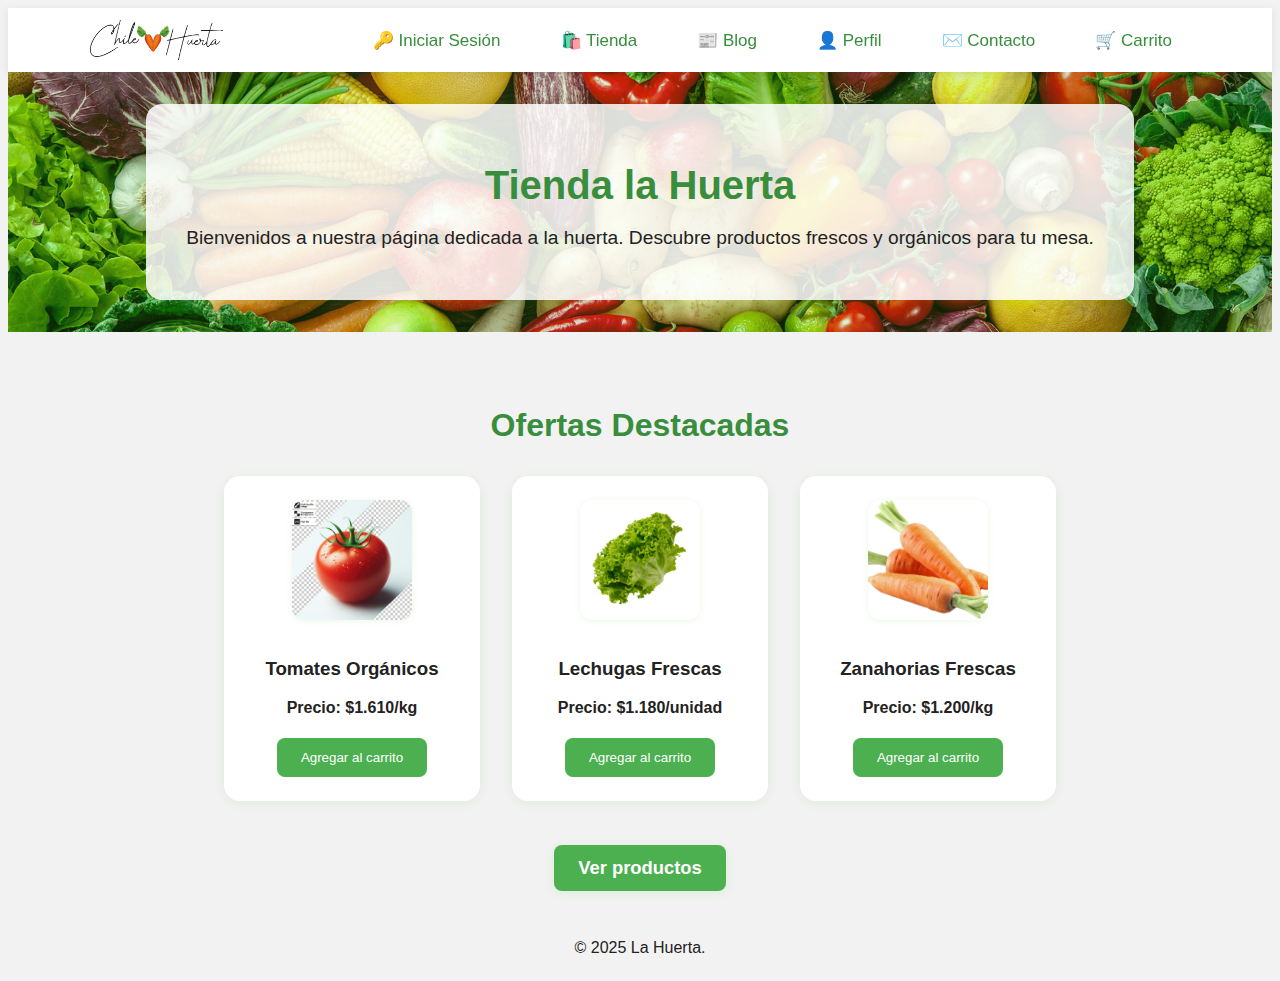
<file: index.html>
<!DOCTYPE html>
<html lang="en">
    <head>
        <meta charset="UTF-8">
        <meta name="viewport" content="width=device-width, initial-scale=1.0">
        <title>Pagina Huerta</title>
        <link rel="stylesheet" href="styles.css">
        <script src="funciones.js" defer></script>            
        
    </head>

    <body>
        <!-- Encabezado fijo y moderno -->
        <header class="main-header">
            <div class="header-content">
                <img src="img/logo.png" alt="Logo Huerta" class="header-logo">
                <nav class="header-nav">
                    <a href="inicioSesion.html" class="nav-link">🔑 Iniciar Sesión </a>
                    <a href="inicioSesion.html" class="nav-link">🛍️ Tienda</a>
                    <a href="inicioSesion.html" class="nav-link">📰 Blog</a>
                    <a href="inicioSesion.html" class="nav-link">👤 Perfil</a>
                    <a href="inicioSesion.html" class="nav-link">✉️ Contacto</a>
                    <a href="inicioSesion.html" class="nav-link">🛒 Carrito</a>
                </nav>
            </div>
        </header>
        <!-- Banner con imagen de fondo y texto de bienvenida -->
        <section class="banner">
            <div class="banner-content">
                <h1>Tienda la Huerta</h1>
                <p>Bienvenidos a nuestra página dedicada a la huerta. Descubre productos frescos y orgánicos para tu mesa.</p>
            </div>
        </section>

        <!-- Productos destacados -->
        <section class="destacados">
            <h2 class="destacados-titulo">Ofertas Destacadas</h2>
            <div class="productos-grid">
                <div class="producto-card">
                    <img src="img/tomateEdit.jpg" alt="Tomate" class="producto-img">
                    <h3>Tomates Orgánicos</h3>
                    <h4 class="precio" id="precio-frutas">Precio: $1.610/kg </h4>
                    <button class="btn" onclick="window.location.href='inicioSesion.html'">Agregar al carrito</button>
                </div>
                <div class="producto-card">
                    <img src="img/lechuga.jpg" alt="Lechuga" class="producto-img">
                    <h3>Lechugas Frescas</h3>
                    <h4 class="precio" id="precio-frutas">Precio: $1.180/unidad</h4>
                    <button class="btn" onclick="window.location.href='inicioSesion.html'">Agregar al carrito</button>
                </div>
                <div class="producto-card">
                    <img src="VerdurasImg/Zanahoria.png" alt="Zanahorias Frescas" class="producto-img">
                    <h3>Zanahorias Frescas</h3>
                    <h4 class="precio" id="precio-frutas">Precio: $1.200/kg</h4>
                    <button class="btn" onclick="window.location.href='inicioSesion.html'">Agregar al carrito</button>
                </div>
            </div>
        </section>
        <div style="display:flex; justify-content:center; margin:32px 0;">
            <a href="inicioSesion.html" class="btn btn-ver-productos">Ver productos</a>
        </div>
    </body>

    <footer>
        <p>&copy; 2025 La Huerta.</p>
    </footer>
</html>
</file>
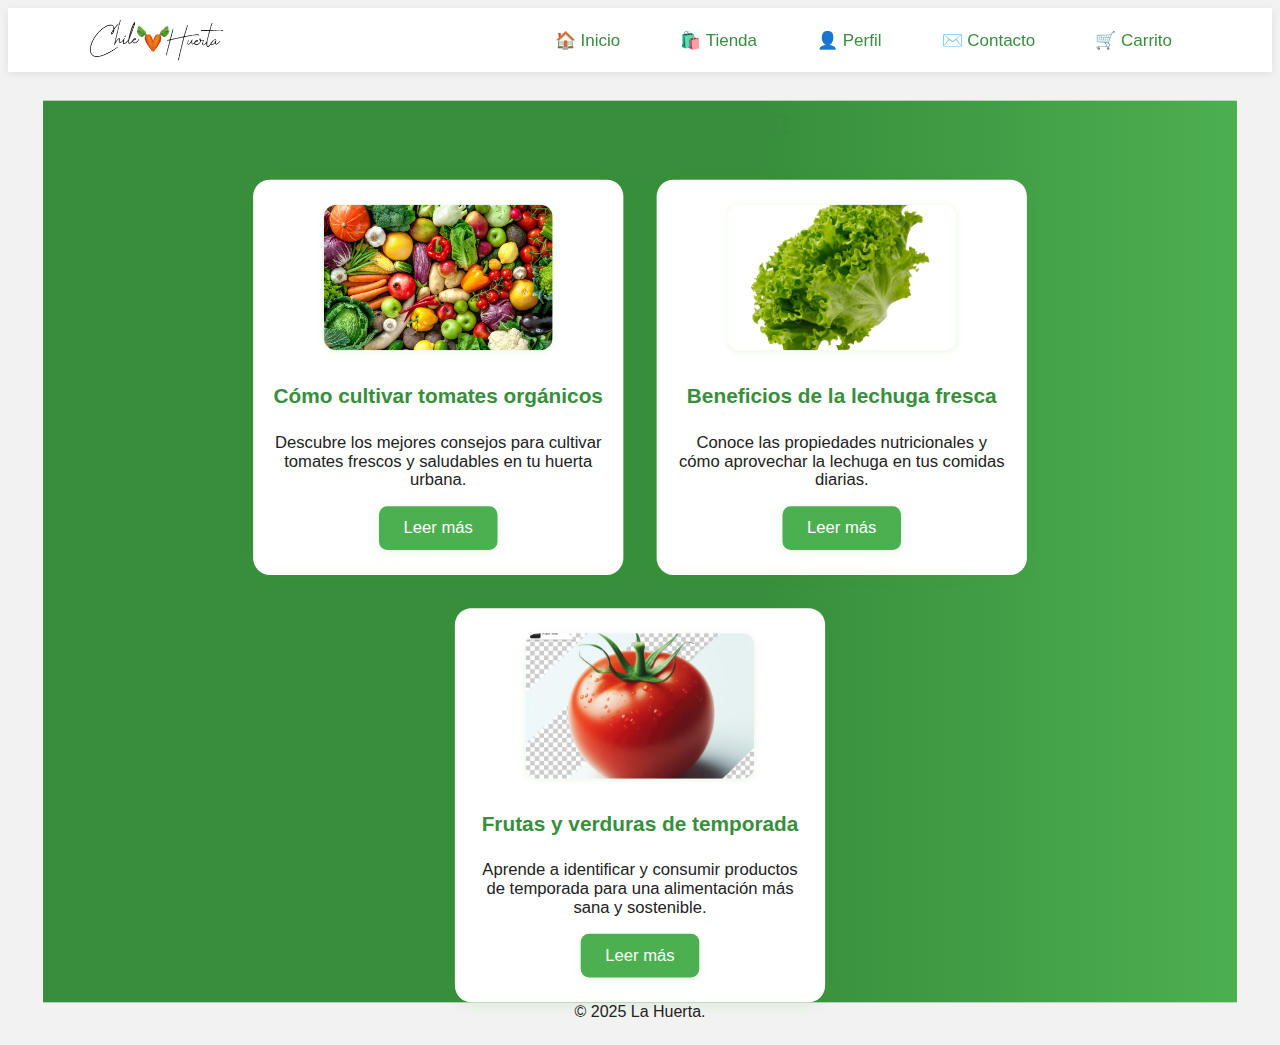
<file: blog.html>
<!DOCTYPE html>
<html lang="es">
<head>
    <meta charset="UTF-8">
    <meta name="viewport" content="width=device-width, initial-scale=1.0">
    <title>Blog - La Huerta</title>
    <link rel="stylesheet" href="styles.css">
</head>
<body>
    <header class="main-header">
        <div class="header-content">
            <img src="img/logo.png" alt="Logo Huerta" class="header-logo">
            <nav class="header-nav">
                <a href="index.html" class="nav-link">🏠 Inicio</a>
                <a href="tienda.html" class="nav-link">🛍️ Tienda</a>
                <a href="perfil.html" class="nav-link">👤 Perfil</a>
                <a href="contacto.html" class="nav-link">✉️ Contacto</a>
                <a href="carrito.html" class="nav-link">🛒 Carrito</a>
            </nav>
        </div>
    </header>
    <main>
        <section class="blog-section">
            <h1 class="blog-titulo">Blog de la Huerta</h1>
            <div class="blog-grid">
                <div class="blog-card">
                    <img src="img/frutas-y-verduras.jpg" alt="Entrada 1" class="blog-img">
                    <h2 class="blog-card-titulo">Cómo cultivar tomates orgánicos</h2>
                    <p class="blog-card-resumen">Descubre los mejores consejos para cultivar tomates frescos y saludables en tu huerta urbana.</p>
                    <a href="#" class="btn btn-blog">Leer más</a>
                </div>
                <div class="blog-card">
                    <img src="img/lechuga.jpg" alt="Entrada 2" class="blog-img">
                    <h2 class="blog-card-titulo">Beneficios de la lechuga fresca</h2>
                    <p class="blog-card-resumen">Conoce las propiedades nutricionales y cómo aprovechar la lechuga en tus comidas diarias.</p>
                    <a href="#" class="btn btn-blog">Leer más</a>
                </div>
                <div class="blog-card">
                    <img src="img/tomateEdit.jpg" alt="Entrada 3" class="blog-img">
                    <h2 class="blog-card-titulo">Frutas y verduras de temporada</h2>
                    <p class="blog-card-resumen">Aprende a identificar y consumir productos de temporada para una alimentación más sana y sostenible.</p>
                    <a href="#" class="btn btn-blog">Leer más</a>
                </div>
            </div>
        </section>
    </main>
    <footer>
        <p>&copy; 2025 La Huerta.</p>
    </footer>
</body>
</html>
</file>
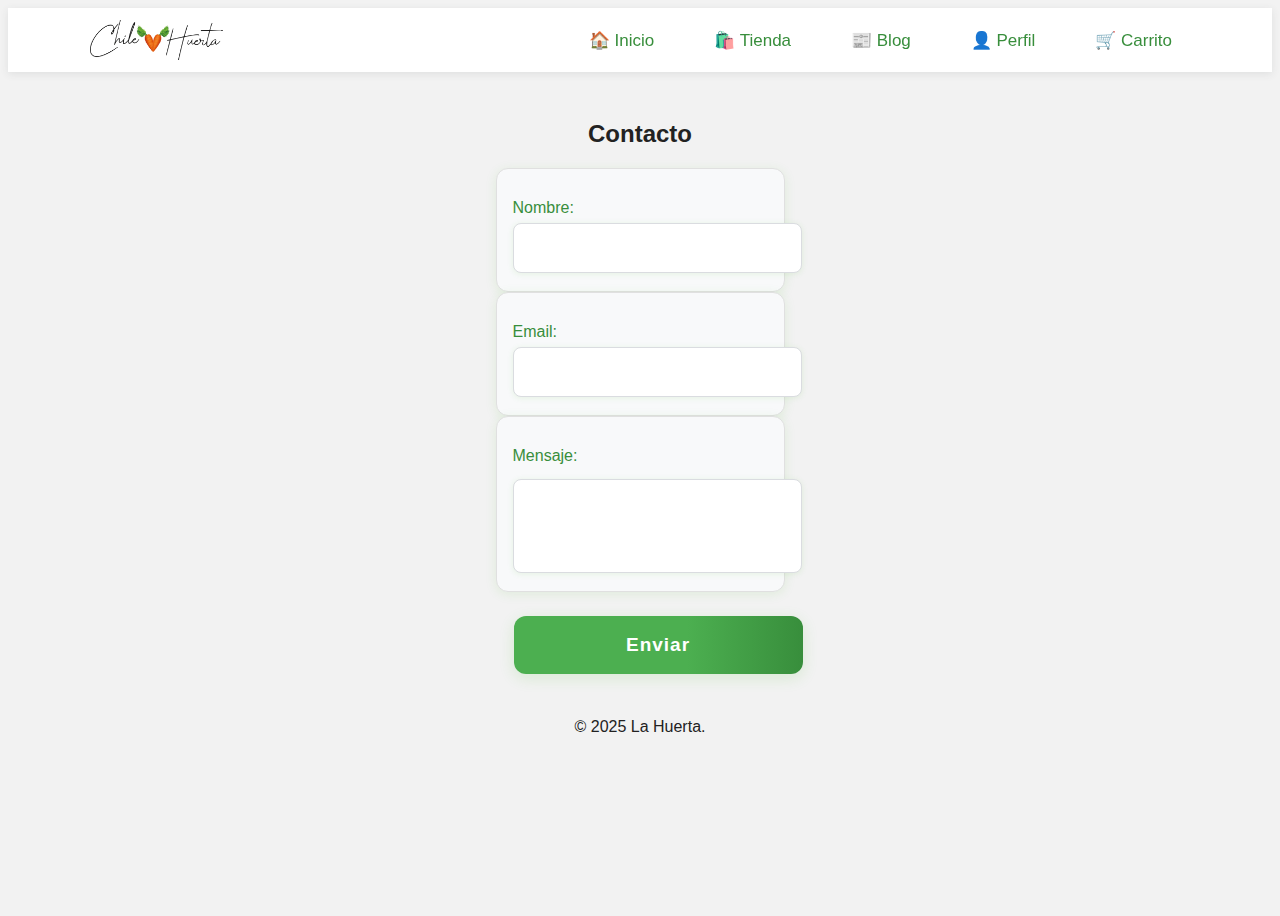
<file: contacto.html>
<!DOCTYPE html>
<html lang="en">
<head>
    <meta charset="UTF-8">
    <meta name="viewport" content="width=device-width, initial-scale=1.0">
    <title>Contacto - La Huerta</title>
    <link rel="stylesheet" href="styles.css">
    <script src="funciones.js" defer></script>
</head>
<body>
    <!-- Encabezado fijo y moderno -->
    <header class="main-header">
        <div class="header-content">
            <img src="img/logo.png" alt="Logo Huerta" class="header-logo">
            <nav class="header-nav">
                <a href="index2.html" class="nav-link">🏠 Inicio</a>
                <a href="tienda.html" class="nav-link">🛍️ Tienda</a>
                <a href="blog.html" class="nav-link">📰 Blog</a>
                <a href="perfil.html" class="nav-link">👤 Perfil</a>
                <a href="carrito.html" class="nav-link">🛒 Carrito</a>
            </nav>
        </div>
    </header>
    </div>
    <div class="contacto-container">
        <h2>Contacto</h2>
        <form id="contacto-form">
            <div class="input-group">
                <label for="nombre">Nombre:</label>
                <input type="text" id="nombre" name="nombre" required>
            </div>
            <div class="input-group">
                <label for="email">Email:</label>
                <input type="email" id="email" name="email" required>
            </div>
            <div class="input-group">
                <label for="mensaje">Mensaje:</label>
                <textarea id="mensaje" name="mensaje" rows="4" required></textarea>
            </div>
            <button type="submit" class="submit-btn">Enviar</button>
        </form>
    </div>
</body>
<footer>
    <div class="footer-container" id="footer">
        <p>&copy; 2025 La Huerta.</p>
    </div>
</footer>
</html>
</file>
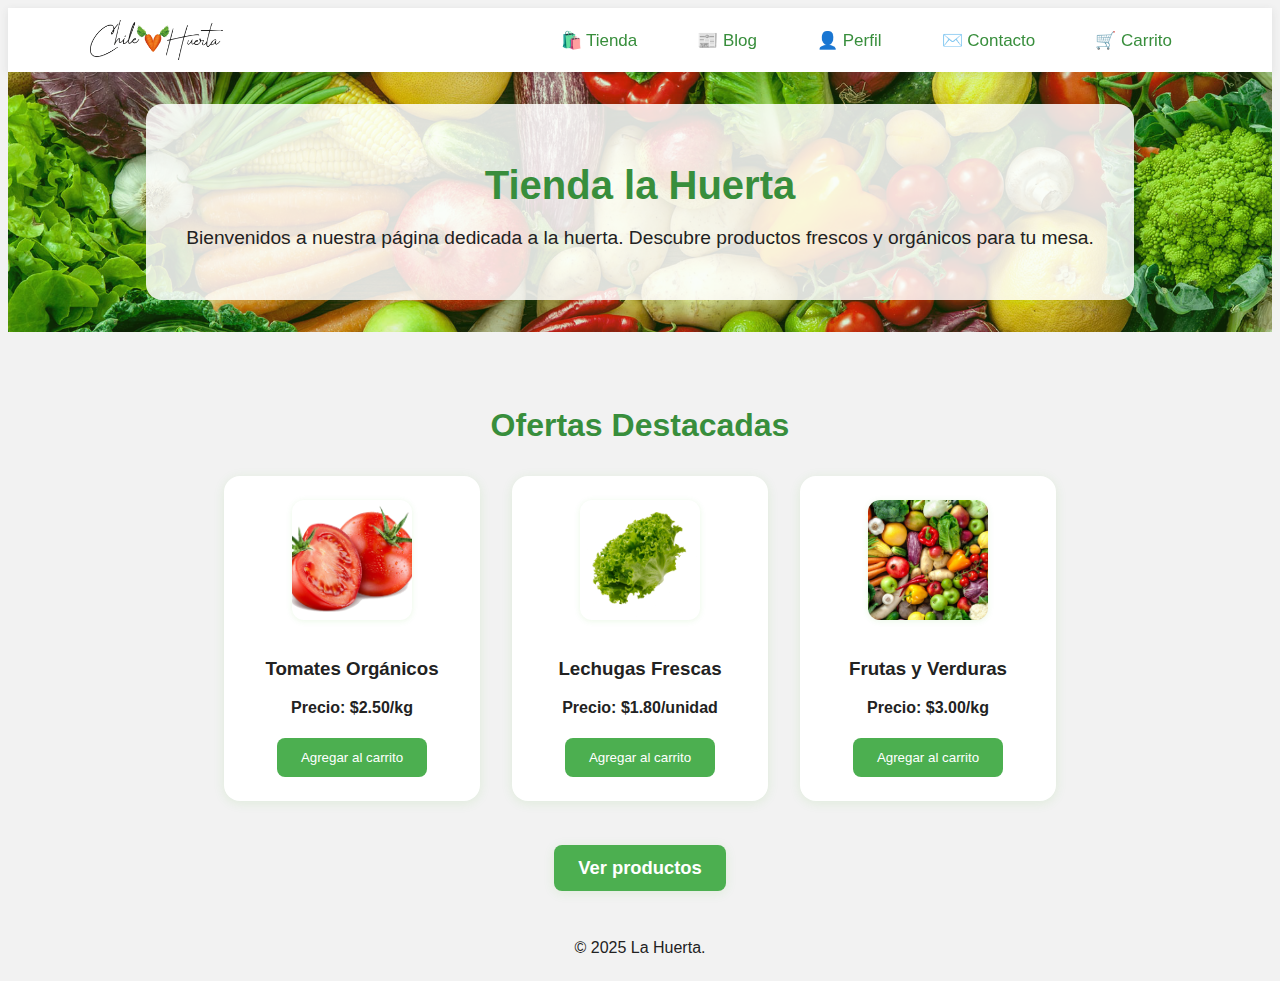
<file: index2.html>
<!DOCTYPE html>
<html lang="en">
    <head>
        <meta charset="UTF-8">
        <meta name="viewport" content="width=device-width, initial-scale=1.0">
        <title>Pagina Huerta</title>
        <link rel="stylesheet" href="styles.css">
        <script src="funciones.js" defer></script>
    </head>

    <body>
        <!-- Encabezado fijo y moderno -->
        <header class="main-header">
            <div class="header-content">
                <img src="img/logo.png" alt="Logo Huerta" class="header-logo">
                <nav class="header-nav">
                    <a href="tienda.html" class="nav-link">🛍️ Tienda</a>
                    <a href="blog.html" class="nav-link">📰 Blog</a>
                    <a href="perfil.html" class="nav-link">👤 Perfil</a>
                    <a href="contacto.html" class="nav-link">✉️ Contacto</a>
                    <a href="carrito.html" class="nav-link">🛒 Carrito</a>
                </nav>
            </div>
        </header>
        <!-- Banner con imagen de fondo y texto de bienvenida -->
        <section class="banner">
            <div class="banner-content">
                <h1>Tienda la Huerta</h1>
                <p>Bienvenidos a nuestra página dedicada a la huerta. Descubre productos frescos y orgánicos para tu mesa.</p>
            </div>
        </section>

        <!-- Productos destacados -->
        <section class="destacados">
            <h2 class="destacados-titulo">Ofertas Destacadas</h2>
            <div class="productos-grid">
                <div class="producto-card">
                    <img src="VerdurasImg/tomate.png" alt="Tomate" class="producto-img">
                    <h3>Tomates Orgánicos</h3>
                    <h4 class="precio" id="precio-frutas">Precio: $2.50/kg </h4>
                    <button class="btn">Agregar al carrito</button>
                </div>
                <div class="producto-card">
                    <img src="img/lechuga.jpg" alt="Lechuga" class="producto-img">
                    <h3>Lechugas Frescas</h3>
                    <h4 class="precio" id="precio-frutas">Precio: $1.80/unidad</h4>
                    <button class="btn">Agregar al carrito</button>
                </div>
                <div class="producto-card">
                    <img src="img/frutas-y-verduras.jpg" alt="Frutas y Verduras" class="producto-img">
                    <h3>Frutas y Verduras</h3>
                    <h4 class="precio" id="precio-frutas">Precio: $3.00/kg</h4>
                    <button class="btn">Agregar al carrito</button>
                </div>
            </div>
        </section>
        <div style="display:flex; justify-content:center; margin:32px 0;">
            <a href="tienda.html" class="btn btn-ver-productos">Ver productos</a>
        </div>
    </body>

    <footer>
        <p>&copy; 2025 La Huerta.</p>
    </footer>
</html>
</file>
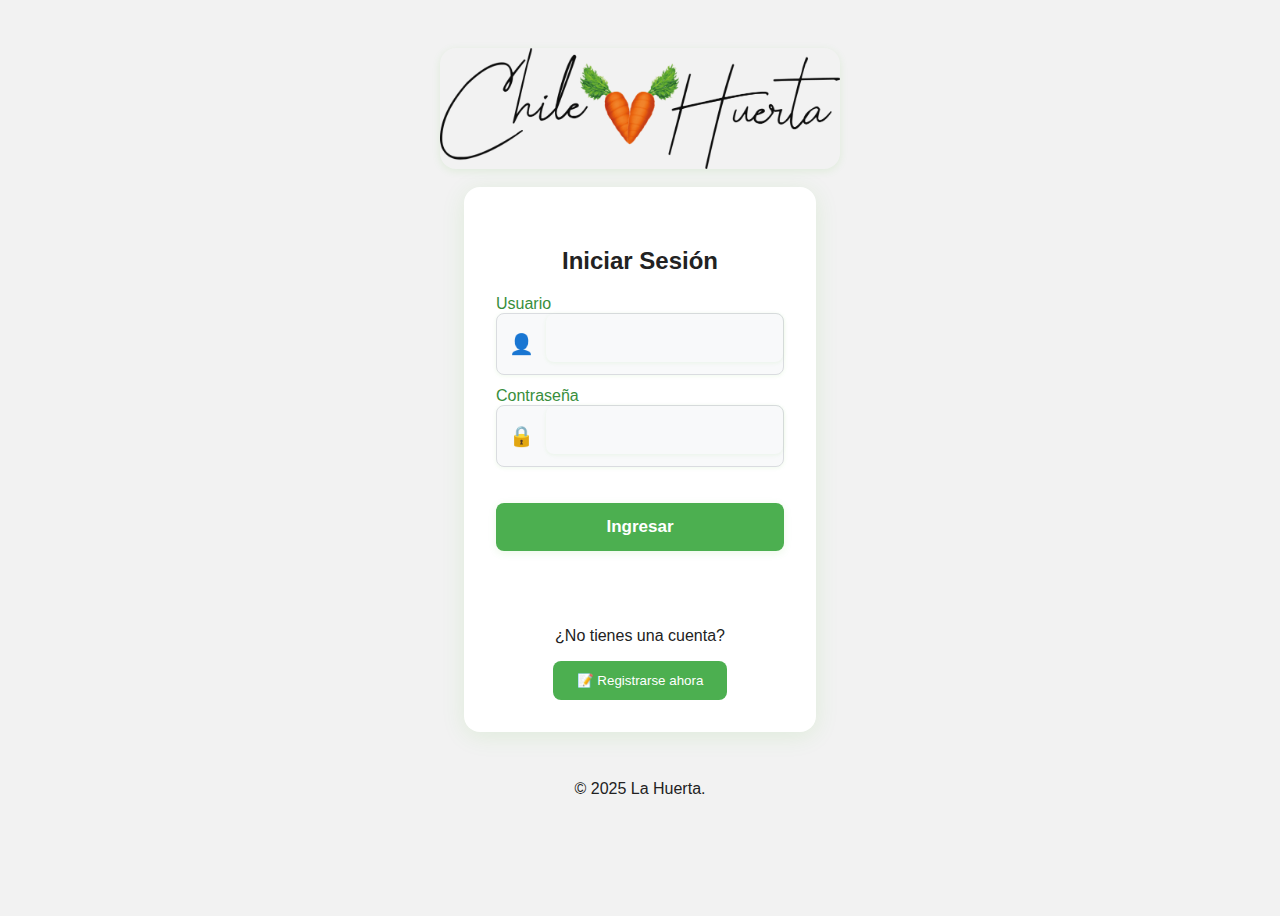
<file: inicioSesion.html>
<!DOCTYPE html>
<html lang="en">
<head>
    <meta charset="UTF-8">
    <meta name="viewport" content="width=device-width, initial-scale=1.0">
    <title>Inicio de Sesión</title>
    <link rel="stylesheet" href="styles.css">
    <script src="funciones.js" defer></script>
    <!-- Google Sign-In Script -->
    <script src="https://accounts.google.com/gsi/client" async defer></script>
</head>
<body>
    <img src="img/logo.png" alt="Logo Huerta" id="logo-huerta">
    <div id="iniciosesion">
        <form autocomplete="off" onsubmit="event.preventDefault(); iniciarSesion();">
            <h2 style="text-align:center;">Iniciar Sesión</h2>
            <!-- Campo para el usuario con icono -->
            <div class="campo campo-icono">
                <label for="usuario">Usuario</label>
                <div class="input-icono">
                    <span class="icono">&#128100;</span>
                    <input type="text" id="usuario" name="usuario">
                    <div><p id="errorUsuario" style="color: red"></p></div>
                </div>
            </div>
            <!-- Campo para la contraseña con icono -->
            <div class="campo campo-icono">
                <label for="contrasena">Contraseña</label>
                <div class="input-icono">
                    <span class="icono">&#128274;</span>
                    <input type="password" id="contrasena" name="contrasena">
                    <div><p id="errorContrasena" style="color: red"></p></div> 
                </div>
            </div>
            <button type="submit" id="btn-iniciarsesion">Ingresar</button>
            <div><p id="errorGeneral" style="color: red"></p></div>
            <p id="mensaje"></p>
        </form>
        <!-- Botón de Google Sign-In fuera del formulario -->
        <div id="googleButton" style="margin-top:12px;"></div>
        <p style="margin-top:16px;">¿No tienes una cuenta?</p>
        <button type="button" onclick="window.location.href='registro.html'">📝 Registrarse ahora</button>
    </div>
</body>
<footer>
    <div class="footer-container" id="footer">
        <p>&copy; 2025 La Huerta.</p>
    </div>
</footer>
</html>
</file>
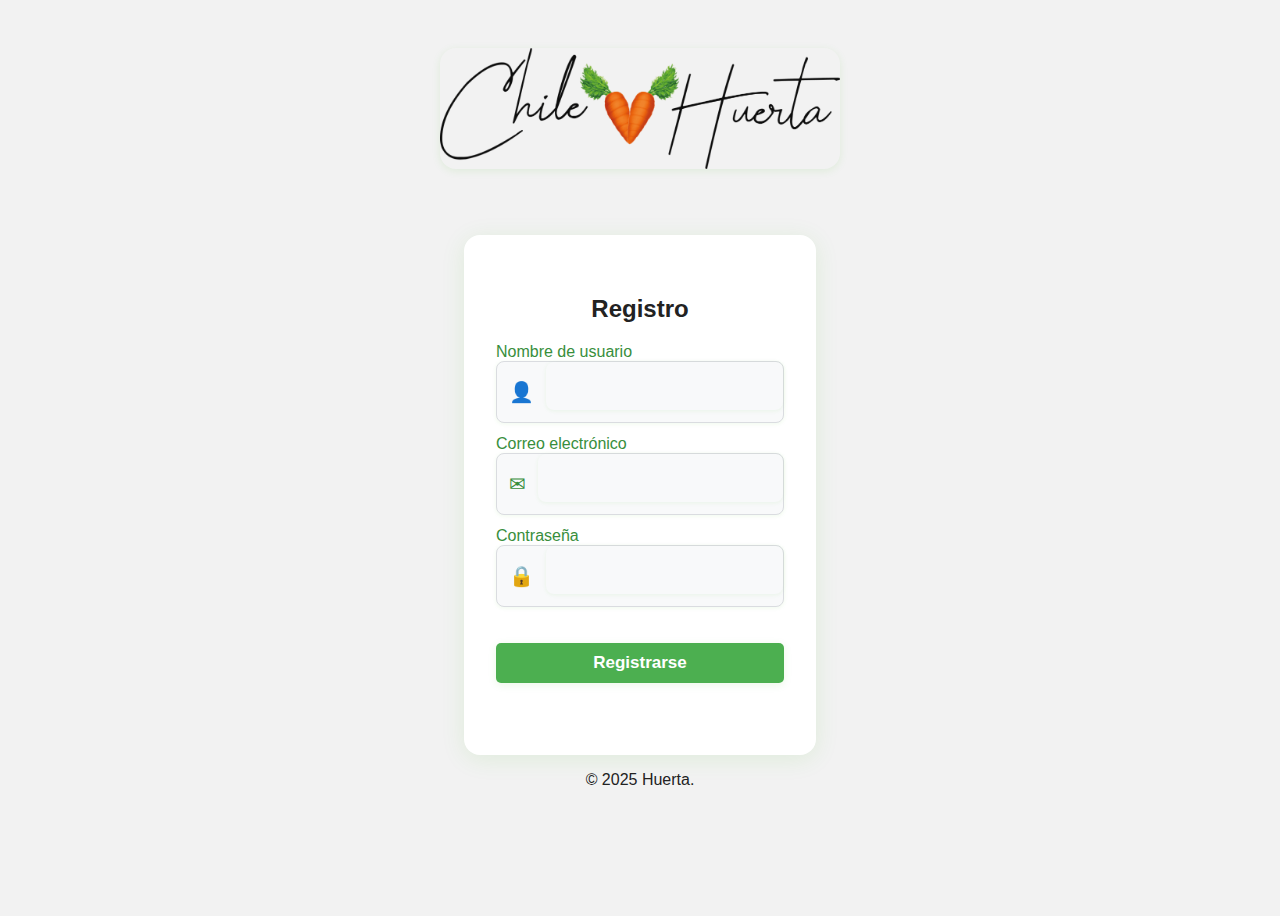
<file: registro.html>
<!DOCTYPE html>
<html lang="en">
<head>
    <meta charset="UTF-8">
    <meta name="viewport" content="width=device-width, initial-scale=1.0">
    <title>Registro</title>
    <link rel="stylesheet" href="styles.css">
    <script src="funciones.js" defer></script>
</head>
<body>
    <img src="img/logo.png" alt="Logo Huerta" id="logo-huerta">
    <div id="registro">
        <!-- Formulario de registro de usuario -->
        <form autocomplete="off" onsubmit="event.preventDefault(); registrarUsuario();">
            <h2 style="text-align:center;">Registro</h2>
            <!-- Campo para el nombre de usuario con icono -->
            <div class="campo campo-icono">
                <label for="nuevo-usuario">Nombre de usuario</label>
                <div class="input-icono">
                    <span class="icono"><!-- icono usuario -->&#128100;</span>
                    <input type="text" id="nuevo-usuario" name="nuevo-usuario" required>
                </div>
            </div>
            <!-- Campo para el correo electrónico con icono -->
            <div class="campo campo-icono">
                <label for="nuevo-correo">Correo electrónico</label>
                <div class="input-icono">
                    <span class="icono"><!-- icono correo -->&#9993;</span>
                    <input type="email" id="nuevo-correo" name="nuevo-correo" required>
                </div>
            </div>
            <!-- Campo para la contraseña con icono -->
            <div class="campo campo-icono">
                <label for="nueva-contrasena">Contraseña</label>
                <div class="input-icono">
                    <span class="icono"><!-- icono clave -->&#128274;</span>
                    <input type="password" id="nueva-contrasena" name="nueva-contrasena" required>
                </div>
            </div>
            <!-- Botón para enviar el formulario -->
            <button type="submit" id="btn-registro">Registrarse</button>
            <!-- Mensaje de error o información -->
            <p id="mensaje"></p>
        </form>
        </div>

        <!-- Modal para el mensaje emergente de registro exitoso-->
        <div id="modal" class="modal">
                            <!-- Modal emergente para mostrar mensajes al usuario -->
                            <div class="modal-content">
                                <!-- Botón para cerrar el modal -->
                                <span id="cerrar-modal" class="close">&times;</span>
                                <!-- Mensaje que se muestra en el modal -->
                                <p id="modal-mensaje"></p>
                                <!-- Botón para ir a la página de inicio -->
                                <button id="modal-index-btn" class="btn" style="margin-top:20px;" on-click="window.location.href='inicioSesion.html'">Ir a iniciar sesion</button>
                            </div>
        </div>
        </form>
    </div>
</body>
    <!-- Pie de página con derechos de autor -->
    <footer>
        <p>&copy; 2025 Huerta.</p>
    </footer>
</file>
<file: styles.css>
/* Carrito de compras moderno */
.carrito-container {
    max-width: 700px;
    margin: 48px auto;
    background: #f8f8f8;
    border-radius: 16px;
    box-shadow: 0 2px 12px rgba(0,0,0,0.08);
    padding: 32px 24px;
}

#tabla-carrito {
    width: 100%;
    border-collapse: collapse;
    margin-bottom: 24px;
    background: #fff;
    border-radius: 12px;
    overflow: hidden;
}

#tabla-carrito th, #tabla-carrito td {
    padding: 12px 8px;
    text-align: center;
}

#tabla-carrito th {
    background: #3a7d3a;
    color: #fff;
    font-weight: 600;
    font-size: 1.1rem;
}

#tabla-carrito tr {
    border-bottom: 1px solid #e0e0e0;
}

#tabla-carrito tr:last-child {
    border-bottom: none;
}

#tabla-carrito td {
    font-size: 1rem;
}

#carrito-total {
    font-size: 1.3rem;
    font-weight: bold;
    text-align: right;
    color: #3a7d3a;
    margin-top: 12px;
}

#tabla-carrito button {
    background: #e74c3c;
    color: #fff;
    border: none;
    border-radius: 6px;
    padding: 6px 14px;
    cursor: pointer;
    transition: background 0.2s;
}

#tabla-carrito button:hover {
    background: #c0392b;
}
/* Estilos para la tienda en dos columnas */
.fila-dos-columnas {
    display: flex;
    justify-content: center;
    align-items: flex-start;
    gap: 48px;
    max-width: 1100px;
    margin: 48px auto 0 auto;
    padding: 0 24px;
}

.columna-tienda {
    flex: 1;
    background: #f8f8f8;
    border-radius: 16px;
    padding: 24px;
    box-shadow: 0 2px 8px rgba(0,0,0,0.06);
}

.titulo-fila {
    text-align: center;
    margin-bottom: 24px;
    font-size: 2rem;
    color: #3a7d3a;
}

.productos-fila {
    display: flex;
    flex-direction: column;
    gap: 20px;
}

.producto-card-tienda {
    text-align: center;
    background: #fff;
    border-radius: 12px;
    padding: 16px;
    box-shadow: 0 1px 4px rgba(0,0,0,0.04);
}

.producto-img-tienda {
    width: 120px;
    height: auto;
    border-radius: 10px;
}
/* Formulario de contacto centrado y elegante */
/* Formulario de contacto centrado y elegante */
.contacto-container {
    display: flex;
    flex-direction: column;
    align-items: center;
    justify-content: center;
    min-height: 70vh;
}
#contacto-form.form-lineal {
    background: #fff;
    border-radius: 16px;
    box-shadow: 0 8px 32px rgba(60,185,23,0.18);
    padding: 48px 48px 40px 48px;
    max-width: 1100px;
    width: 100%;
    display: flex;
    flex-direction: row;
    justify-content: center;
    align-items: center;
    border: 1.5px solid #e0e0e0;
    transition: box-shadow 0.3s, border 0.3s;
}
.form-lineal-campos {
    display: flex;
    flex-direction: row;
    gap: 32px;
    width: 100%;
    align-items: flex-end;
}
.input-group {
    display: flex;
    flex-direction: column;
    min-width: 220px;
    background: #f8f9fa;
    border-radius: 12px;
    box-shadow: 0 2px 12px rgba(60,185,23,0.10);
    padding: 18px 16px 10px 16px;
    border: 1.5px solid #e0e0e0;
    transition: box-shadow 0.3s, border 0.3s;
}
.input-group label {
    font-size: 16px;
    color: #388E3C;
    margin-bottom: 6px;
    font-weight: 500;
}
.input-group input,
.input-group textarea {
    width: 100%;
    padding: 14px 16px;
    border-radius: 8px;
    border: 1.5px solid #dadce0;
    font-size: 17px;
    background: #fff;
    margin-bottom: 8px;
    box-shadow: 0 1px 6px rgba(60,185,23,0.10);
    resize: none;
    transition: border 0.2s, box-shadow 0.2s;
}
.submit-btn {
    background: #4CAF50;
    border: 2px solid #388E3C;
    outline: none;
    background: #f8f9fa;
    box-shadow: 0 2px 12px rgba(60,185,23,0.18);
    color: #fff;
    border: none;
    background: linear-gradient(90deg, #4CAF50 60%, #388E3C 100%);
    color: #fff;
    border: none;
    border-radius: 12px;
    padding: 18px 38px;
    font-size: 19px;
    font-weight: 700;
    cursor: pointer;
    box-shadow: 0 4px 16px rgba(60,185,23,0.14);
    transition: background 0.3s, transform 0.2s;
    margin-left: 18px;
    align-self: flex-end;
    letter-spacing: 1px;
}
/* Blog visual moderno */
.blog-section {
    background: linear-gradient(90deg, #388E3C 60%, #4CAF50 100%);
    transform: translateY(-2px) scale(1.04);
    max-width: 1100px;
    margin: 48px auto 0 auto;
    padding: 0 24px;
}
.blog-titulo {
    text-align: center;
    font-size: 2.2rem;
    color: #388E3C;
    margin-bottom: 36px;
}
.blog-grid {
    display: flex;
    gap: 32px;
    flex-wrap: wrap;
    justify-content: center;
}
.blog-card {
    background: #fff;
    border-radius: 16px;
    box-shadow: 0 2px 12px rgba(60,185,23,0.10);
    padding: 24px 18px;
    text-align: center;
    width: 320px;
    transition: box-shadow 0.2s;
    display: flex;
    flex-direction: column;
    align-items: center;
}
.blog-card:hover {
    box-shadow: 0 4px 24px rgba(60,185,23,0.18);
}
.blog-img {
    width: 100%;
    max-width: 220px;
    height: 140px;
    object-fit: cover;
    margin-bottom: 16px;
    border-radius: 12px;
    box-shadow: 0 1px 6px rgba(60,185,23,0.10);
}
.blog-card-titulo {
    font-size: 1.25rem;
    color: #388E3C;
    margin-bottom: 8px;
}
.blog-card-resumen {
    font-size: 1rem;
    color: #222;
    margin-bottom: 16px;
}
.btn-blog {
    background: #4CAF50;
    color: #fff;
    border-radius: 8px;
    padding: 10px 22px;
    font-size: 1rem;
    font-weight: 500;
    text-decoration: none;
    box-shadow: 0 2px 8px rgba(60,185,23,0.10);
    transition: background 0.2s, transform 0.2s;
}
.btn-blog:hover {
    background: #388E3C;
    transform: translateY(-2px) scale(1.04);
}
.btn-ver-productos {
    font-size: 1.15rem;
    padding: 16px 38px;
    background: #388E3C;
    color: #fff;
    border-radius: 12px;
    font-weight: 600;
    box-shadow: 0 2px 12px rgba(60,185,23,0.10);
    transition: background 0.2s, transform 0.2s;
    text-decoration: none;
    margin-top: 12px;
}
.btn-ver-productos:hover {
    background: #4CAF50;
    transform: translateY(-2px) scale(1.04);
}
/* Logo centrado y tamaño adecuado para formularios */
#logo-huerta {
    display: block;
    margin: 40px auto 18px auto;
    width: 100%;
    max-width: 400px;
    height: auto;
    object-fit: contain;
    border-radius: 16px;
    box-shadow: 0 2px 8px rgba(60,185,23,0.10);
}

/* Centrar el formulario de inicio de sesión */
#iniciosesion {
    display: flex;
    flex-direction: column;
    align-items: center;
    justify-content: center;
    background: #fff;
    border-radius: 16px;
    box-shadow: 0 4px 24px rgba(60,185,23,0.10);
    padding: 40px 32px 32px 32px;
    margin: 0 auto 32px auto;
    max-width: 400px;
}

/* Ajuste para el formulario de registro */
#registro {
    background: #fff;
    border-radius: 16px;
    box-shadow: 0 4px 24px rgba(60,185,23,0.10);
    padding: 40px 32px 32px 32px;
    margin: 0 auto 32px auto;
    max-width: 400px;
    display: flex;
    flex-direction: column;
    align-items: center;
}
/* Perfil de usuario */
.perfil-container {
    display: flex;
    justify-content: center;
    align-items: center;
    min-height: 70vh;
}
.perfil-card {
    background: #fff;
    border-radius: 18px;
    box-shadow: 0 4px 16px rgba(0,0,0,0.09);
    padding: 32px 36px;
    display: flex;
    flex-direction: column;
    align-items: center;
    gap: 18px;
    max-width: 340px;
    width: 100%;
}
.perfil-foto {
    width: 110px;
    height: 110px;
    object-fit: cover;
    border-radius: 50%;
    margin-bottom: 12px;
    border: 3px solid #e0e0e0;
}
.perfil-info {
    text-align: center;
    margin-bottom: 10px;
}
.perfil-actions {
    display: flex;
    gap: 12px;
    justify-content: center;
}
.btn-logout {
    background: #e74c3c;
    color: #fff;
}
/* Diseño de tienda: grid con filtros y productos */
.tienda-main {
    display: grid;
    grid-template-columns: 260px 1fr;
    gap: 40px;
    max-width: 1100px;
    margin: 48px auto 0 auto;
    padding: 0 24px;
}
.productos-grid-tienda {
    display: flex;
    gap: 32px;
    flex-wrap: wrap;
    justify-content: flex-start;
}
.producto-card-tienda {
    background: #fff;
    border-radius: 16px;
    box-shadow: 0 2px 12px rgba(60,185,23,0.10);
    padding: 24px 18px;
    text-align: center;
    width: 220px;
    transition: box-shadow 0.2s;
    display: flex;
    flex-direction: column;
    align-items: center;
}
.producto-card-tienda:hover {
    box-shadow: 0 4px 24px rgba(60,185,23,0.18);
}
.producto-img-tienda {
    width: 120px;
    height: 120px;
    object-fit: cover;
    margin-bottom: 16px;
    border-radius: 12px;
    box-shadow: 0 1px 6px rgba(60,185,23,0.10);
}
.producto-card-tienda h3 {
    font-size: 1.1rem;
    color: #388E3C;
    margin-bottom: 8px;
}
.producto-card-tienda p {
    font-size: 1rem;
    color: #222;
    margin-bottom: 12px;
}
/* Banner principal con imagen de fondo */
.banner {
    width: 100%;
    min-height: 260px;
    background: url('img/frutas-y-verduras.jpg') center/cover no-repeat;
    display: flex;
    align-items: center;
    justify-content: center;
    position: relative;
}
.banner::after {
    content: '';
    position: absolute;
    top: 0; left: 0; right: 0; bottom: 0;
    background: rgba(60,185,23,0.18);
}
.banner-content {
    position: relative;
    z-index: 1;
    background: rgba(255,255,255,0.85);
    border-radius: 16px;
    padding: 32px 40px;
    text-align: center;
    box-shadow: 0 2px 16px rgba(60,185,23,0.10);
}
.banner-content h1 {
    font-size: 2.5rem;
    color: #388E3C;
    margin-bottom: 12px;
}
.banner-content p {
    font-size: 1.2rem;
    color: #222;
}

/* Productos destacados */
.destacados {
    max-width: 1100px;
    margin: 48px auto 0 auto;
    padding: 0 24px;
}
.destacados-titulo {
    text-align: center;
    font-size: 2rem;
    color: #388E3C;
    margin-bottom: 32px;
}
.productos-grid {
    display: flex;
    gap: 32px;
    justify-content: center;
    flex-wrap: wrap;
}
.producto-card {
    background: #fff;
    border-radius: 16px;
    box-shadow: 0 2px 12px rgba(60,185,23,0.10);
    padding: 24px 18px;
    text-align: center;
    width: 220px;
    transition: box-shadow 0.2s;
}
.producto-card:hover {
    box-shadow: 0 4px 24px rgba(60,185,23,0.18);
}
.producto-img {
    width: 120px;
    height: 120px;
    object-fit: cover;
    margin-bottom: 16px;
    border-radius: 12px;
    box-shadow: 0 1px 6px rgba(60,185,23,0.10);
}
/* Centrar el formulario y estilos para iconos en inputs */
#registro {
    display: flex;
    flex-direction: column;
    align-items: center;
    justify-content: center;
}
.campo-icono {
    width: 100%;
    max-width: 320px;
}
.input-icono {
    display: flex;
    align-items: center;
    background: #f8f9fa;
    border-radius: 8px;
    border: 1.5px solid #dadce0;
    margin-bottom: 12px;
    box-shadow: 0 1px 4px rgba(60,185,23,0.08);
}
.input-icono .icono {
    font-size: 20px;
    color: #388E3C;
    margin: 0 12px;
}
.input-icono input {
    border: none;
    background: transparent;
    padding: 14px 8px;
    font-size: 17px;
    width: 100%;
    outline: none;
}
/* Estilos para formularios elegantes en registro e inicio de sesión */
.campo label {
    font-size: 16px;
    color: #388E3C;
    margin-bottom: 6px;
    font-weight: 500;
}
/* Encabezado moderno y fijo */
.main-header {
    width: 100%;
    background: #fff;
    box-shadow: 0 2px 8px rgba(60,64,67,0.10);
    position: sticky;
    top: 0;
    z-index: 100;
}
.header-content {
    max-width: 1100px;
    margin: 0 auto;
    display: flex;
    align-items: center;
    justify-content: space-between;
    padding: 12px 24px;
}
.header-logo {
    height: 40px;
    width: auto;
}
.header-nav {
    display: flex;
    gap: 24px;
}
.nav-link {
    color: #388E3C;
    text-decoration: none;
    font-size: 17px;
    font-weight: 500;
    padding: 8px 18px;
    border-radius: 20px;
    transition: background 0.2s, color 0.2s;
}
.nav-link:hover {
    background: #e8f5e9;
    color: #222;
}
/* Modal emergente para mensajes de registro */
.modal {
    display: none;
    position: fixed;
    z-index: 1000;
    left: 0; top: 0;
    width: 100%; height: 100%;
    background: rgba(66,133,244,0.15);
    justify-content: center;
    align-items: center;
}

#registro{
    background: #fff;
    border-radius: 16px;
    box-shadow: 0 4px 24px rgba(60,185,23,0.10);
    padding: 40px 32px 32px 32px;
    margin: 48px auto 0 auto;
    max-width: 400px;
    display: flex;
    flex-direction: column;
    align-items: center;
}

form label {
    align-self: flex-start;
    font-size: 15px;
    color: #444;
    margin-bottom: 4px;
    margin-top: 12px;
}
form input {
    width: 100%;
    max-width: 320px;
    padding: 14px 16px;
    border-radius: 8px;
    border: 1.5px solid #dadce0;
    font-size: 17px;
    background: #f8f9fa;
    margin-bottom: 12px;
    transition: border 0.2s, box-shadow 0.2s;
    box-shadow: 0 1px 4px rgba(60,185,23,0.08);
}

form input:focus {
    border: 2px solid #388E3C;
    outline: none;
    background: #fff;
    box-shadow: 0 2px 8px rgba(60,185,23,0.15);
}

form button {
    margin-top: 24px;
    width: 100%;
    max-width: 320px;
    background: #4CAF50;
    color: #fff;
    border: none;
    border-radius: 8px;
    padding: 14px;
    font-size: 17px;
    font-weight: 600;
    cursor: pointer;
    box-shadow: 0 2px 8px rgba(60,185,23,0.10);
    transition: background 0.3s;
}
form button:hover {
    background: #388E3C;
}


#mensaje {
    color: #d93025;
    font-size: 14px;
    margin-top: 8px;
    min-height: 18px;
}

#btn-registro{
    border: none;
    padding: 10px 20px;
    border-radius: 5px;
    cursor: pointer;
}
#btn-registro:hover{
    background-color: #2e8b13;
    color: white;
}


footer{
    position: relative;
    width: 100%;
    text-align: center;
}

button, .btn {
  background: #4CAF50;
  color: white;
  border: none;
  padding: 12px 24px;
  border-radius: 8px;
  cursor: pointer;
  transition: background 0.3s ease;
}

button:hover, .btn:hover {
  background: #388E3C;
}

.form-container {
  display: flex;
  flex-direction: column;
  align-items: center; /* Centra horizontalmente los hijos */
  width: 100%;
  max-width: 400px; /* Opcional, para limitar el ancho */
  margin: 0 auto;   /* Centra el contenedor en la página */
}
body {
    background: #f2f2f2;
    display: flex;
    flex-direction: column;
    min-height: 100vh;
    font-family: 'Roboto', 'Segoe UI', Arial, sans-serif;
    color: #222;
}
.precio-frutas {
    color: #222;
    font-size: 1rem;
    margin-top: 8px;
}

#precio-verduras {
    color: #222;
    font-size: 1rem;
    margin-top: 8px;
}

#precio-frutas {
    color: #222;
    font-size: 1rem;
    margin-top: 8px;
}
</file>
